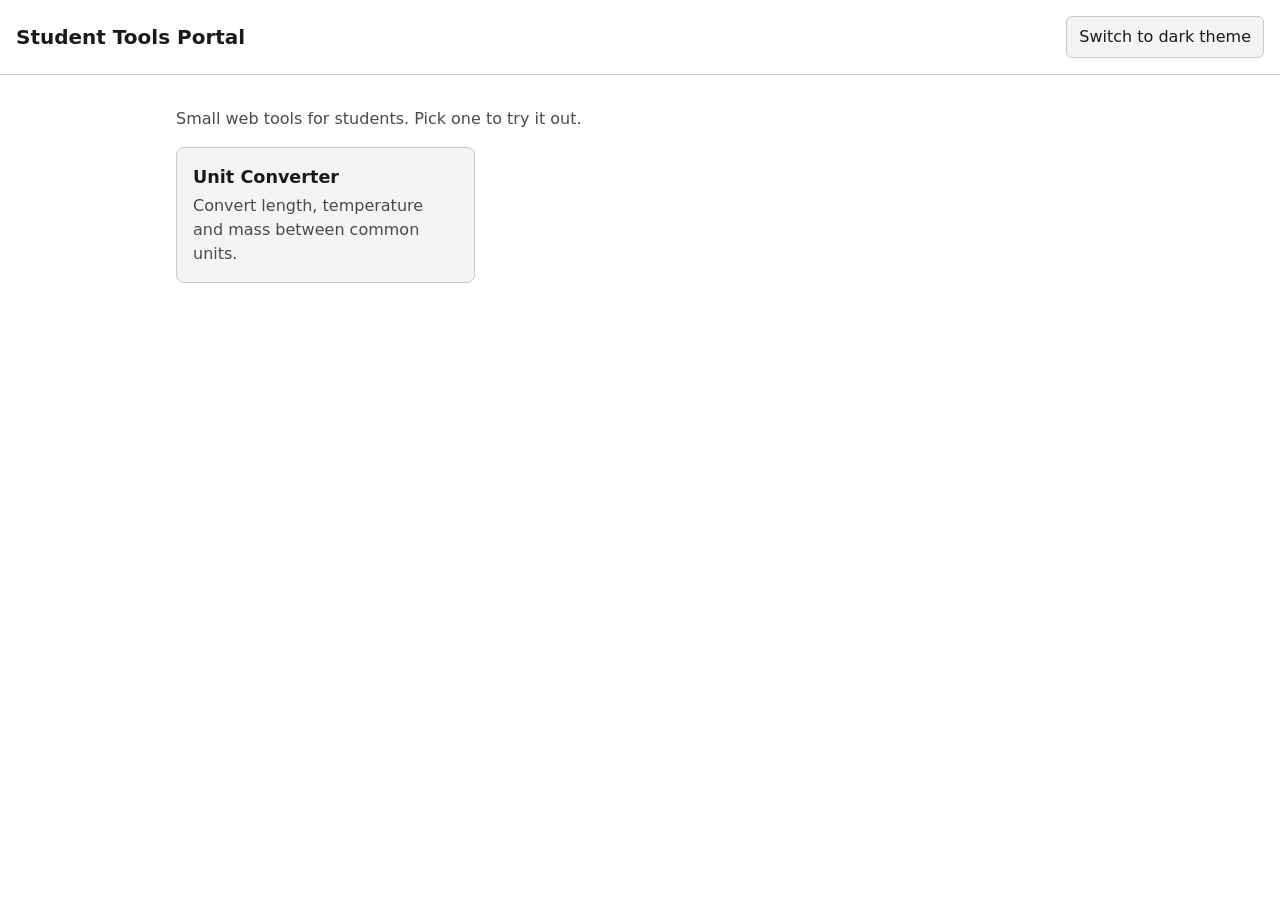
<file: index.html>
<!DOCTYPE html>
<html lang="en" data-theme="light">
<head>
  <meta charset="utf-8">
  <meta name="viewport" content="width=device-width, initial-scale=1">
  <title>Student Tools Portal</title>
  <link rel="stylesheet" href="css/style.css">
  <script src="js/theme.js"></script>
</head>
<body>
  <header class="site-header">
    <h1 class="site-title">Student Tools Portal</h1>
    <button id="theme-toggle" class="theme-toggle" type="button">Switch to dark theme</button>
  </header>

  <main>
    <p class="intro">Small web tools for students. Pick one to try it out.</p>

    <ul class="tool-grid">
      <li>
        <a class="tool-card" href="tools/unit-converter/index.html">
          <h2>Unit Converter</h2>
          <p>Convert length, temperature and mass between common units.</p>
        </a>
      </li>
    </ul>
  </main>
</body>
</html>
</file>
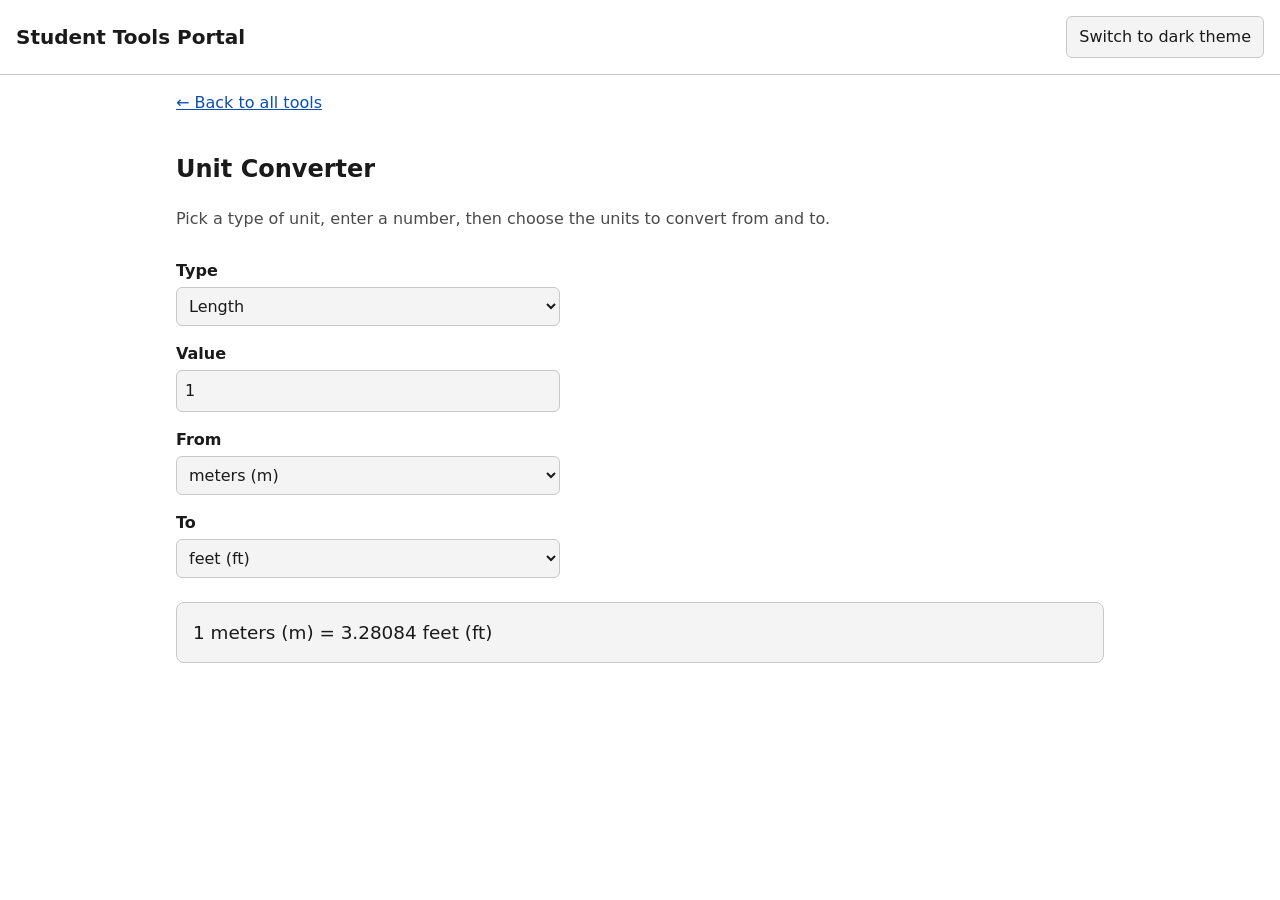
<file: tools/unit-converter/index.html>
<!DOCTYPE html>
<html lang="en" data-theme="light">
<head>
  <meta charset="utf-8">
  <meta name="viewport" content="width=device-width, initial-scale=1">
  <title>Unit Converter</title>
  <link rel="stylesheet" href="../../css/style.css">
  <script src="../../js/theme.js"></script>
  <script src="converter.js" defer></script>
</head>
<body>
  <header class="site-header">
    <h1 class="site-title">Student Tools Portal</h1>
    <button id="theme-toggle" class="theme-toggle" type="button">Switch to dark theme</button>
  </header>

  <main>
    <a class="back-link" href="../../index.html">&larr; Back to all tools</a>
    <h2>Unit Converter</h2>
    <p class="intro">Pick a type of unit, enter a number, then choose the units to convert from and to.</p>

    <form id="converter" class="tool-form" novalidate>
      <label for="category">Type</label>
      <select id="category">
        <option value="length">Length</option>
        <option value="temperature">Temperature</option>
        <option value="mass">Mass</option>
      </select>

      <label for="value">Value</label>
      <input id="value" type="number" step="any" inputmode="decimal" value="1">

      <label for="from">From</label>
      <select id="from"></select>

      <label for="to">To</label>
      <select id="to"></select>
    </form>

    <p id="result" class="result" role="status" aria-live="polite"></p>
  </main>
</body>
</html>
</file>
<file: css/style.css>
/* Colors live in variables so both themes stay readable. */
:root {
  --bg: #ffffff;
  --text: #1a1a1a;
  --muted: #4a4a4a;
  --border: #c8c8c8;
  --card-bg: #f4f4f4;
  --link: #0b4fb3;
}

:root[data-theme="dark"] {
  --bg: #161616;
  --text: #f0f0f0;
  --muted: #bdbdbd;
  --border: #4a4a4a;
  --card-bg: #232323;
  --link: #8ab8ff;
}

* { box-sizing: border-box; }

body {
  margin: 0;
  background: var(--bg);
  color: var(--text);
  font-family: system-ui, -apple-system, "Segoe UI", Roboto, sans-serif;
  line-height: 1.5;
}

a { color: var(--link); }

.site-header {
  display: flex;
  align-items: center;
  justify-content: space-between;
  gap: 1rem;
  padding: 1rem;
  border-bottom: 1px solid var(--border);
}

.site-title { margin: 0; font-size: 1.25rem; }

.theme-toggle {
  font: inherit;
  color: var(--text);
  background: var(--card-bg);
  border: 1px solid var(--border);
  border-radius: 6px;
  padding: 0.5rem 0.75rem;
  cursor: pointer;
}

main {
  max-width: 60rem;
  margin: 0 auto;
  padding: 1rem;
}

.intro { color: var(--muted); }

.tool-grid {
  display: grid;
  grid-template-columns: repeat(auto-fill, minmax(15rem, 1fr));
  gap: 1rem;
  padding: 0;
  list-style: none;
}

.tool-card {
  display: block;
  height: 100%;
  padding: 1rem;
  color: var(--text);
  text-decoration: none;
  background: var(--card-bg);
  border: 1px solid var(--border);
  border-radius: 8px;
}

.tool-card:hover,
.tool-card:focus-visible { border-color: var(--link); }

.tool-card h2 { margin: 0 0 0.25rem; font-size: 1.1rem; }
.tool-card p { margin: 0; color: var(--muted); }

.back-link { display: inline-block; margin-bottom: 1rem; }

/* Tool forms */
.tool-form {
  display: grid;
  grid-template-columns: 1fr;
  gap: 0.25rem;
  max-width: 24rem;
}

.tool-form label { margin-top: 0.75rem; font-weight: 600; }

.tool-form select,
.tool-form input {
  font: inherit;
  color: var(--text);
  background: var(--card-bg);
  border: 1px solid var(--border);
  border-radius: 6px;
  padding: 0.5rem;
  width: 100%;
}

.result {
  margin-top: 1.5rem;
  padding: 1rem;
  font-size: 1.15rem;
  background: var(--card-bg);
  border: 1px solid var(--border);
  border-radius: 8px;
}
</file>
